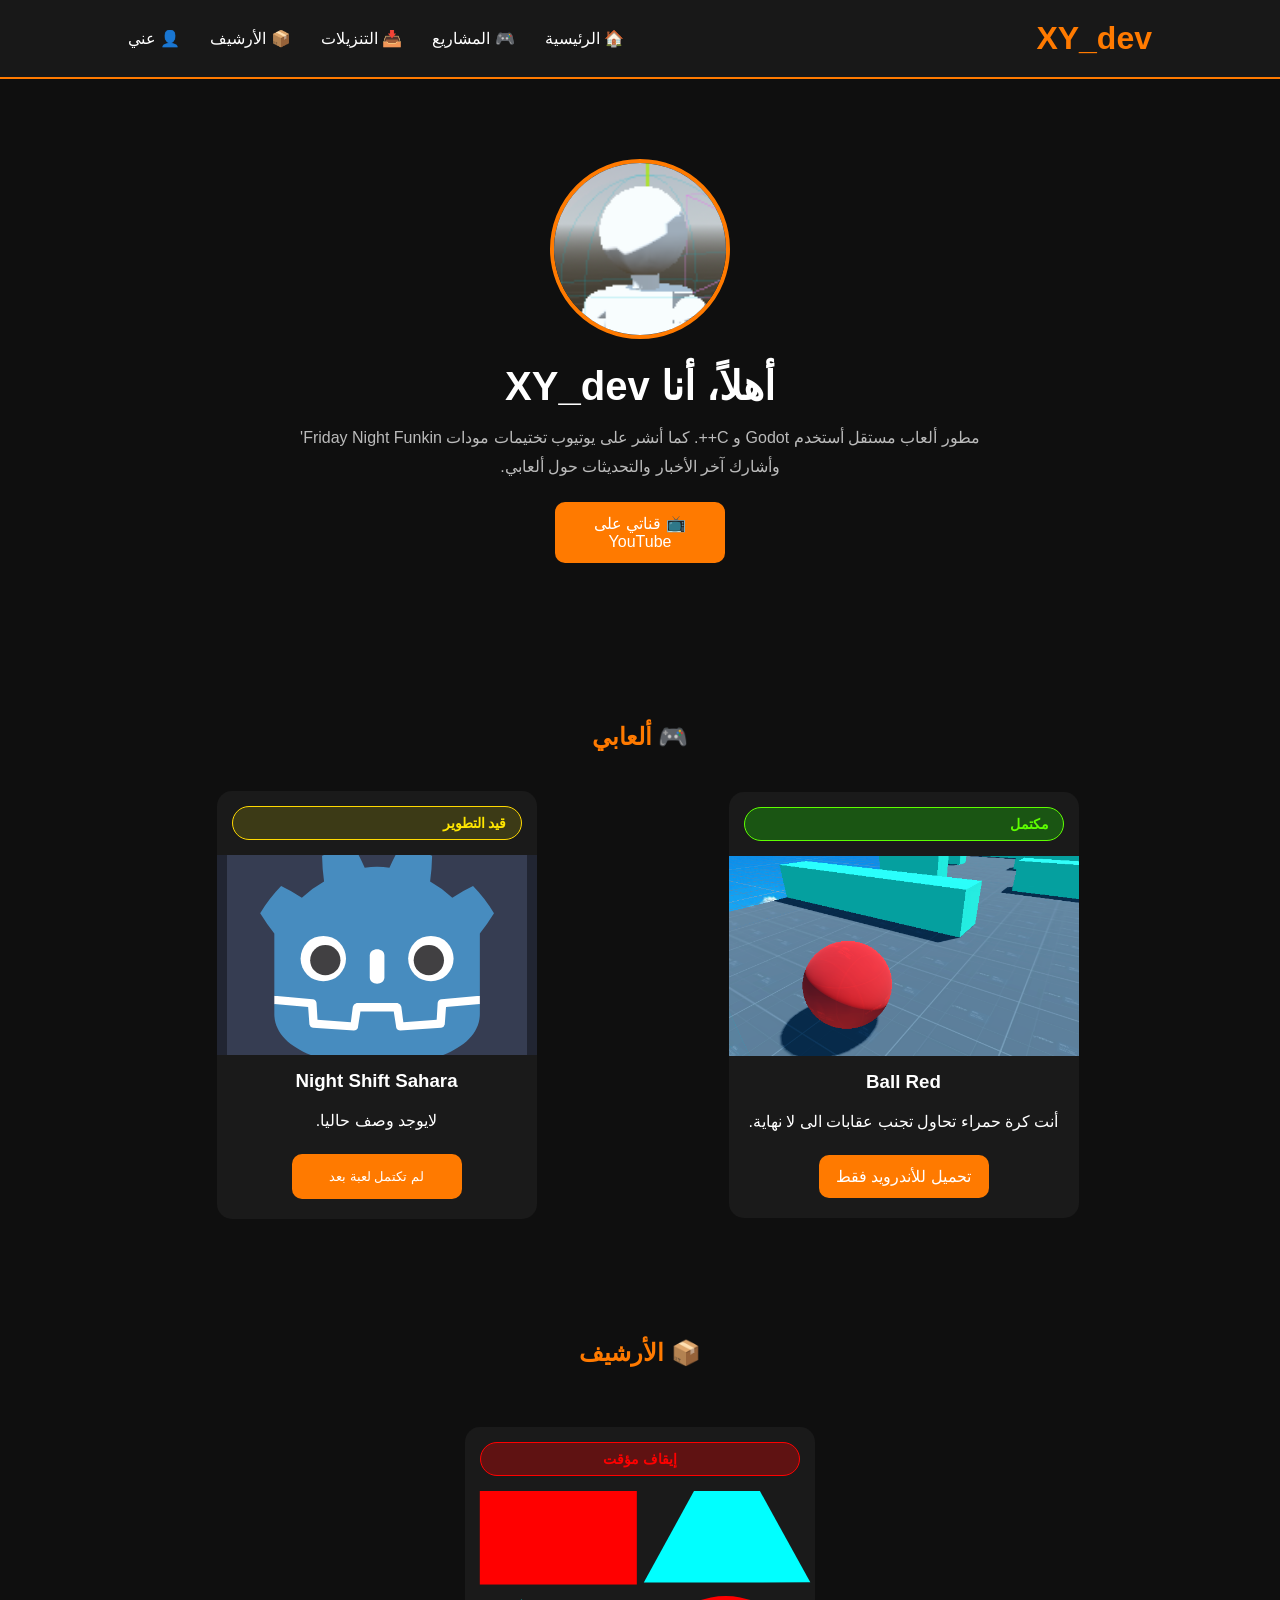
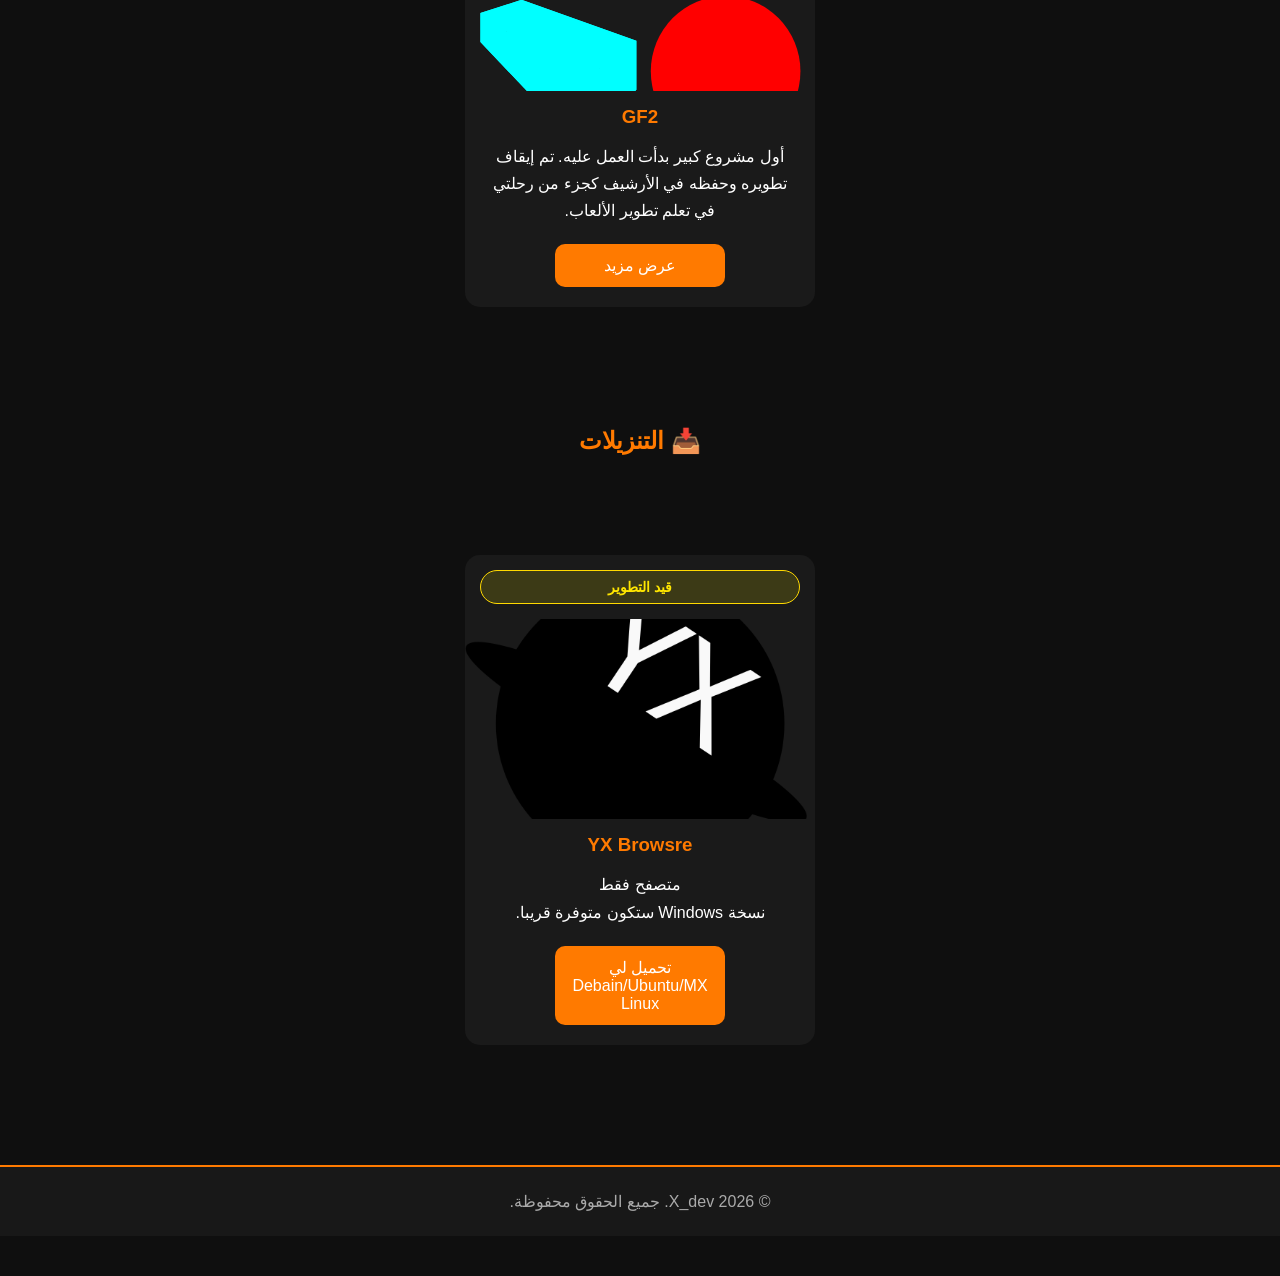
<file: index.html>
<!DOCTYPE html>
<html lang="ar" dir="rtl">

<head>
    <meta charset="UTF-8">
    <meta name="viewport" content="width=device-width, initial-scale=1.0">
    <title>X_dev</title>

    <link rel="stylesheet" href="style.css">
</head>

<body>

    <!-- الشريط العلوي -->
    <header>
        <nav class="navbar">

            <div class="logo">
                XY_dev
            </div>
            <ul class="nav-links">
                <li><a href="#">🏠 الرئيسية</a></li>
                <li><a href="#projects">🎮 المشاريع</a></li>
                <li><a href="#downloads">📥 التنزيلات</a></li>
                <li><a href="#archive">📦 الأرشيف</a></li>
                <li><a href="#about">👤 عني</a></li>
            </ul>

        </nav>
    </header>

    <!-- المحتوى الرئيسي -->
    <main>

        <section class="hero" id="about">
                <img src="images/profile.png" alt="XY_dev" class="profile-image">
                <h1>أهلاً، أنا XY_dev</h1>
                <p>
                     مطور ألعاب مستقل أستخدم Godot و C++.
        كما أنشر على يوتيوب تختيمات مودات Friday Night Funkin'
        وأشارك آخر الأخبار والتحديثات حول ألعابي.
                </p>
                <a href="https://youtube.com/@youssef-x_dev?si=gDbdviO7WbCfYDlM"
       target="_blank"
       class="game-button">
       📺 قناتي على YouTube
                </a>

        </section>

        <!-- قسم الألعاب -->
        <section class="games" id="projects">

            <h2>🎮 ألعابي</h2>
            <div class="games-container">

                <div class="game-card">
                    <div class="status complete">
                        مكتمل
                    </div>

                    <img src="images/bl.png" alt="Ball Red">

                    <h3>Ball Red</h3>

                    <p>
                        أنت كرة حمراء تحاول تجنب عقابات الى لا نهاية.
                    </p>

                    <a href="pages/br.html" class="game-button">
                        تحميل للأندرويد فقط
                    </a>
                </div>


            <div class="games-container">

                <div class="game-card">
                    <div class="status developing">
                        قيد التطوير
                    </div>

                    <img src="images/yomz.svg" alt="NSS">

                    <h3>Night Shift Sahara</h3>

                    <p>
                        لايوجد وصف حاليا.
                    </p>

                    <button>لم تكتمل لعبة بعد</button>

                </div>

            </div>

        </section>

         </main>
          <!-- الأرشيف -->
         <section class="archive" id="archive">

            <h2>📦 الأرشيف</h2>

        <div class="games-container">

             <div class="game-card">
                <div class="status paused">
                إيقاف مؤقت
             </div>

                 <img src="images/gf2.svg" alt="GF2">

                <h3>GF2</h3>

                 <p>
                أول مشروع كبير بدأت العمل عليه. تم إيقاف تطويره وحفظه في الأرشيف كجزء من رحلتي في تعلم تطوير الألعاب.
                </p>

                 <a href="pages/gf2.html" class="game-button">
                عرض مزيد
                </a>

        </div>

    </div>

         <section class="downloads" id="downloads">

         <h2>📥 التنزيلات</h2>

         <div class="games-container">

        </div>


        <div class="games-container">
             <div class="game-card">
                <div class="status developing">
                قيد التطوير
             </div>

                <img src="images/YXB.png" alt="YXB">

                <h3>YX Browsre</h3>

                 <p>
                     متصفح فقط
                </p>
                <p>
                     نسخة Windows ستكون متوفرة قريبا.
                </p>

                 <a href="pages/xy-browsre.html" class="game-button">
                تحميل لي Debain/Ubuntu/MX Linux
                </a>

        </div>


</section>

    <!-- الفوتر -->
    <footer>

        <p>© 2026 X_dev. جميع الحقوق محفوظة.</p>

    </footer>

    <script src="script.js"></script>

</body>

</html>
</file>
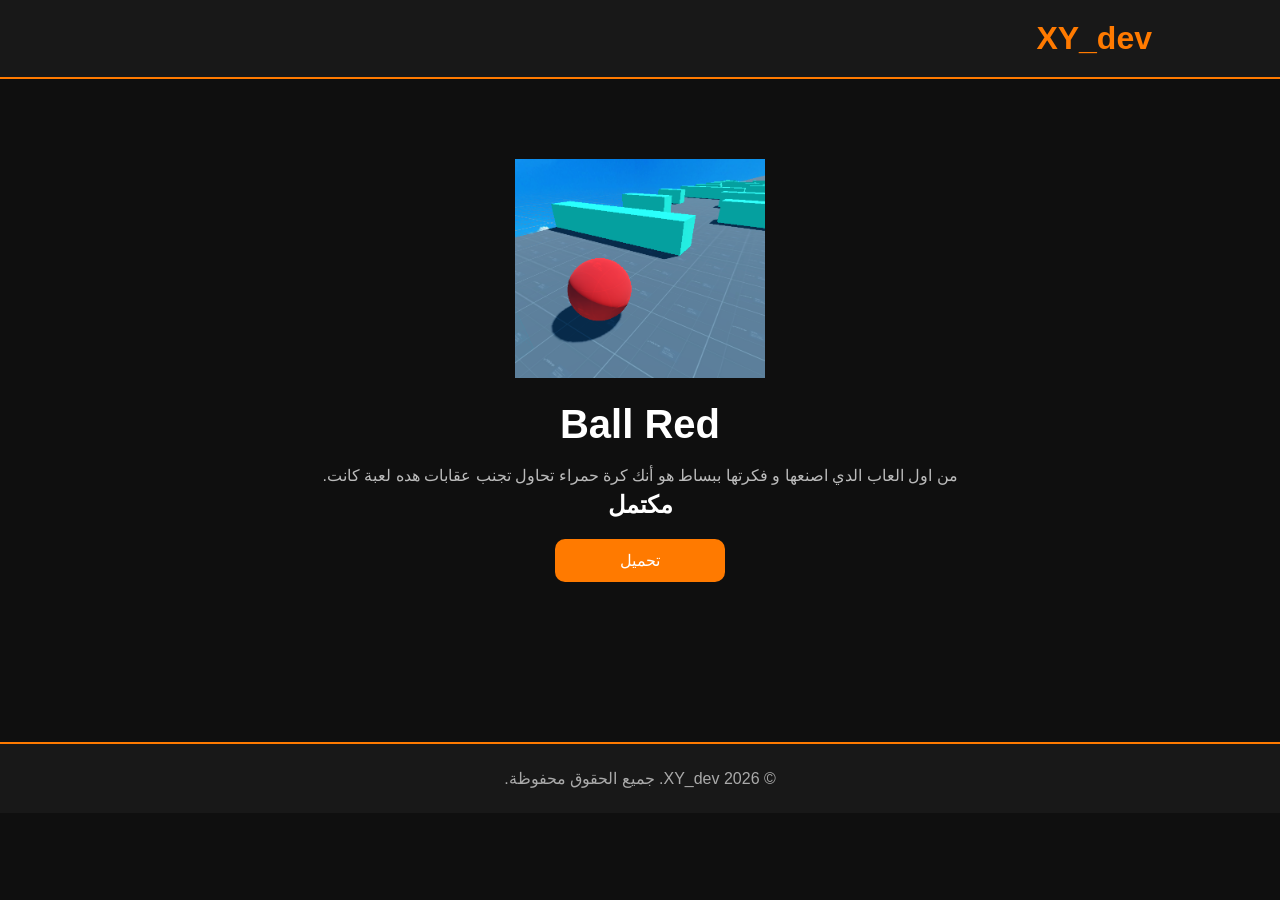
<file: pages/br.html>
<!DOCTYPE html>
<html lang="ar" dir="rtl">

<head>

    <meta charset="UTF-8">

    <meta name="viewport" content="width=device-width, initial-scale=1.0">

    <title>Ball Red</title>

    <link rel="stylesheet" href="../style.css">

</head>

<body>

<header>

    <nav class="navbar">

        <div class="logo">
            XY_dev
        </div>

    </nav>

</header>

<main class="hero">

    <img src="../images/bl.png" alt="Escape The Lab" width="250">

    <h1>Ball Red</h1>

    <p>
       من اول العاب الدي اصنعها و فكرتها ببساط هو أنك كرة حمراء تحاول تجنب عقابات هده لعبة كانت.
    </p>

    <h2>مكتمل</h2>

    <a href="https://drive.google.com/file/d/1687q6vucgKjy2VGV5Ga1YdYBS0eGaYAf/view?usp=sharing" class="game-button">
                تحميل
            </a>

</main>

<footer>

    <p>© 2026 XY_dev. جميع الحقوق محفوظة.</p>

</footer>

</body>

</html>
</file>
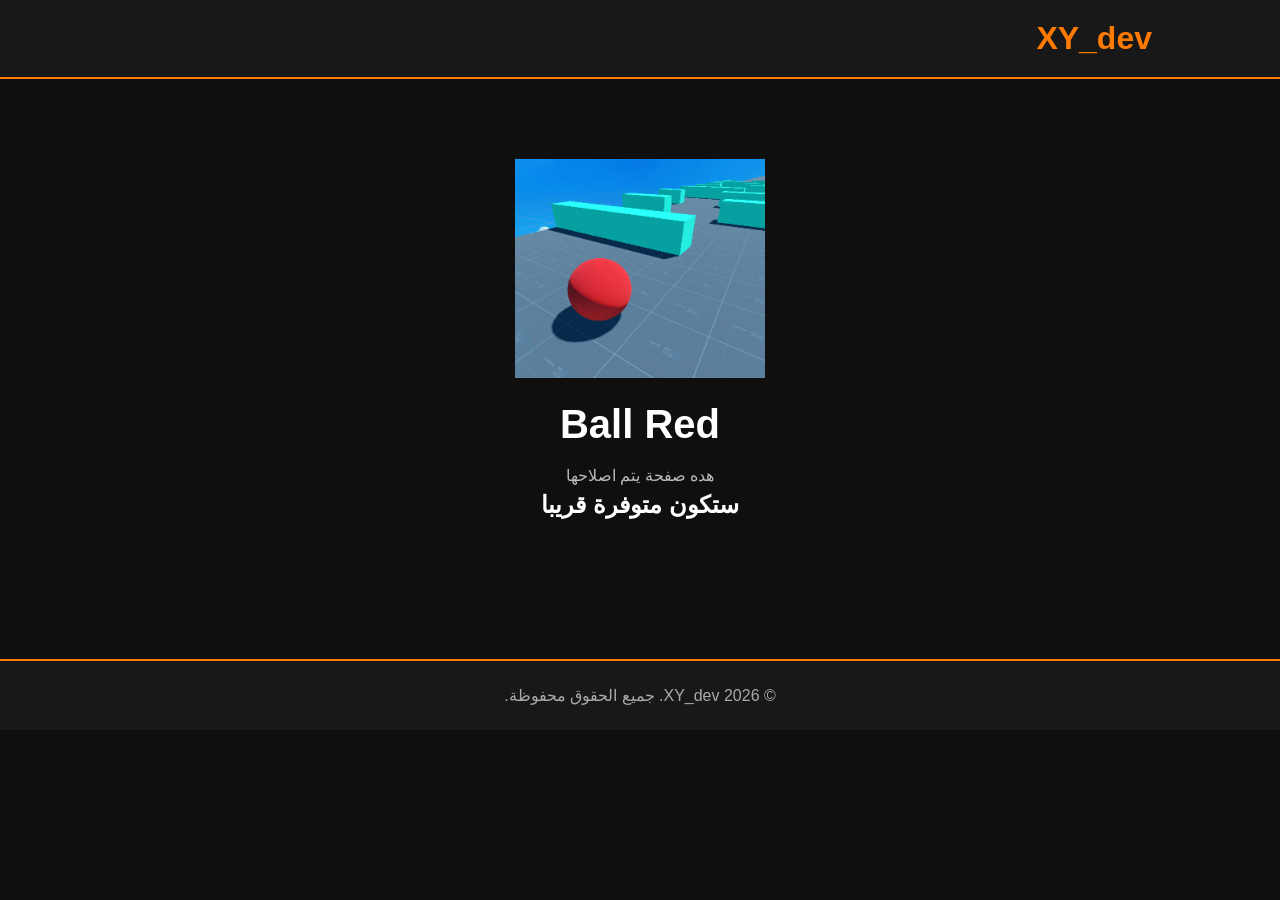
<file: pages/ERORRRRRRRR.html>
<!DOCTYPE html>
<html lang="ar" dir="rtl">

<head>

    <meta charset="UTF-8">

    <meta name="viewport" content="width=device-width, initial-scale=1.0">

    <title>Ball Red</title>

    <link rel="stylesheet" href="../style.css">

</head>

<body>

<header>

    <nav class="navbar">

        <div class="logo">
            XY_dev
        </div>

    </nav>

</header>

<main class="hero">

    <img src="../images/bl.png" alt="Escape The Lab" width="250">

    <h1>Ball Red</h1>

    <p>
       هده صفحة يتم اصلاحها

    <h2>ستكون متوفرة قريبا</h2>


</main>

<footer>

    <p>© 2026 XY_dev. جميع الحقوق محفوظة.</p>

</footer>

</body>

</html>
</file>
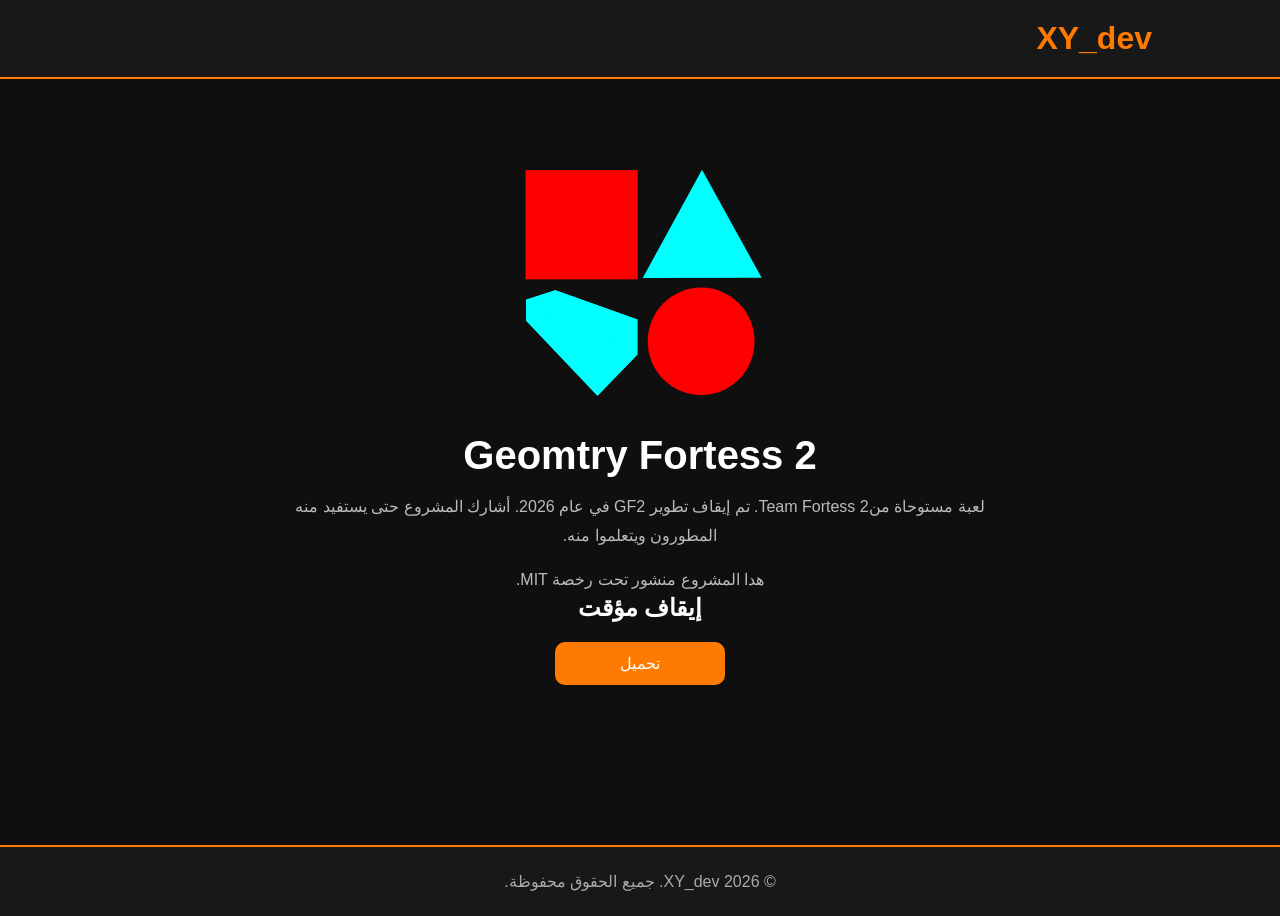
<file: pages/gf2.html>
<!DOCTYPE html>
<html lang="ar" dir="rtl">

<head>

    <meta charset="UTF-8">

    <meta name="viewport" content="width=device-width, initial-scale=1.0">

    <title>Geomtry Fortess 2</title>

    <link rel="stylesheet" href="../style.css">

</head>

<body>

<header>

    <nav class="navbar">

        <div class="logo">
            XY_dev
        </div>

    </nav>

</header>

<main class="hero">

    <img src="../images/gf2.svg" alt="Escape The Lab" width="250">

    <h1>Geomtry Fortess 2</h1>

    <p>
        لعبة مستوحاة منTeam Fortess 2.
        تم إيقاف تطوير GF2 في عام 2026. أشارك المشروع حتى يستفيد منه المطورون ويتعلموا منه.
    </p>

    <p>
         هدا المشروع منشور تحت رخصة MIT.
    </p>

    <h2>إيقاف مؤقت</h2>

    <a href="https://drive.google.com/file/d/16dRB1aXP0-8hxNmHILdIGDQLxmV7jSZu/view?usp=drive_link" class="game-button">
                تحميل
            </a>

</main>

<footer>

    <p>© 2026 XY_dev. جميع الحقوق محفوظة.</p>

</footer>

</body>

</html>
</file>
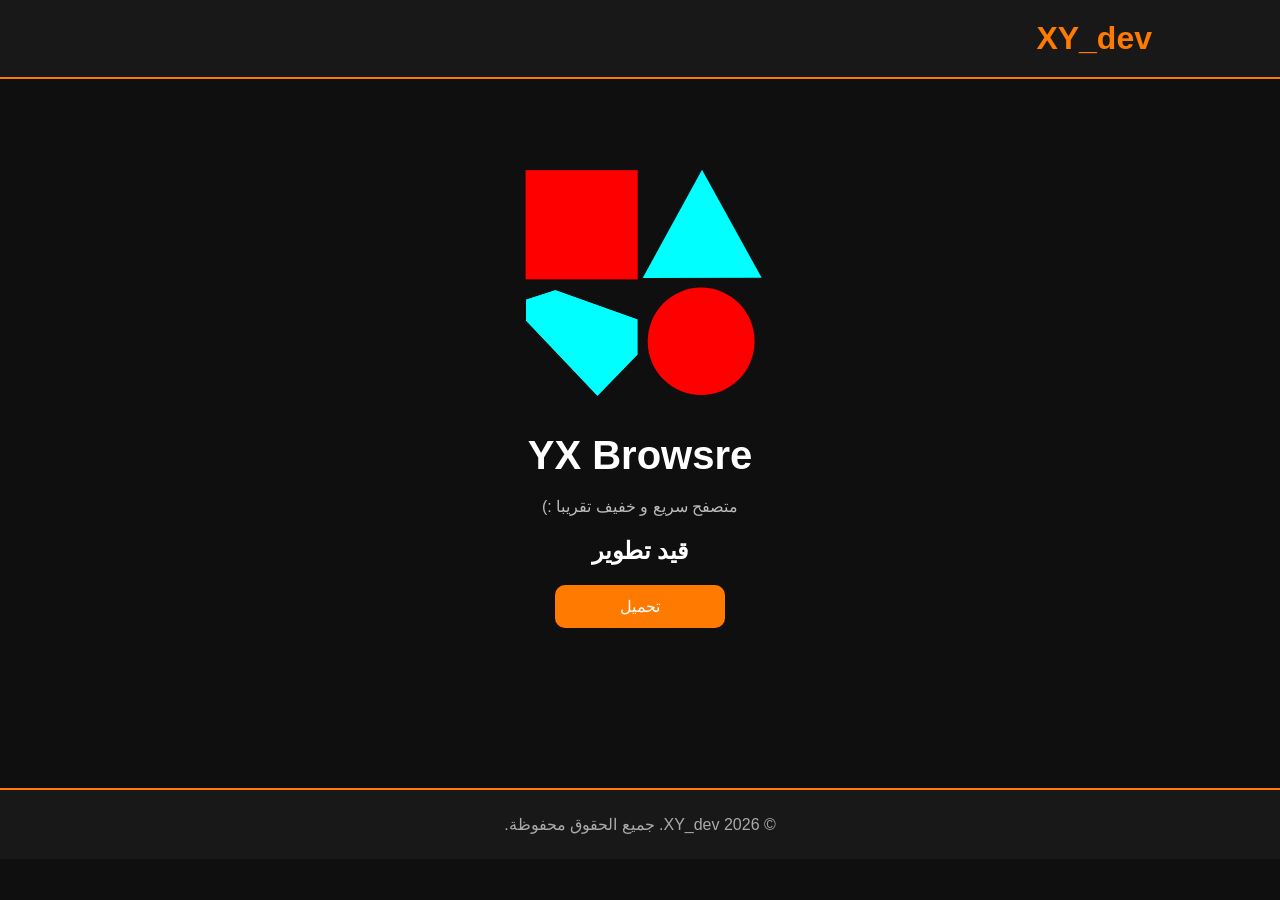
<file: pages/xy-browsre.html>
<!DOCTYPE html>
<html lang="ar" dir="rtl">

<head>

    <meta charset="UTF-8">

    <meta name="viewport" content="width=device-width, initial-scale=1.0">

    <title>YX Browsre</title>

    <link rel="stylesheet" href="../style.css">

</head>

<body>

<header>

    <nav class="navbar">

        <div class="logo">
            XY_dev
        </div>

    </nav>

</header>

<main class="hero">

    <img src="../images/gf2.svg" alt="Escape The Lab" width="250">

    <h1>YX Browsre</h1>

    <p>
        متصفح سريع و خفيف تقريبا :)
    </p>

    <p>
         
    </p>

    <h2>قيد تطوير</h2>

    <a href="https://drive.google.com/file/d/1bZSNmgzUnO4ICrmV3emKTy8n0eeZHdob/view?usp=sharing" class="game-button">
                تحميل
            </a>

</main>

<footer>

    <p>© 2026 XY_dev. جميع الحقوق محفوظة.</p>

</footer>

</body>

</html>
</file>
<file: style.css>
/* ===== الإعدادات العامة ===== */

* {
    margin: 0;
    padding: 0;
    box-sizing: border-box;
}

body {
    background: #0F0F0F;
    color: white;
    font-family: Arial, sans-serif;
}

/* ===== الشريط العلوي ===== */

.navbar {
    background: #181818;
    display: flex;
    justify-content: space-between;
    align-items: center;
    padding: 20px 10%;
    border-bottom: 2px solid #FF7A00;
}

.logo {
    color: #FF7A00;
    font-size: 32px;
    font-weight: bold;
}

.nav-links {
    list-style: none;
    display: flex;
    gap: 30px;
}

.nav-links a {
    color: white;
    text-decoration: none;
    transition: 0.3s;
}

.nav-links a:hover {
    color: #FF7A00;
}

/* ===== قسم الترحيب ===== */

.hero {
    text-align: center;
    padding: 80px 20px;
}

.profile-image {
    width: 180px;
    height: 180px;
    border-radius: 50%;
    border: 4px solid #FF7A00;
    object-fit: cover;
}

.hero h1 {
    margin-top: 20px;
    font-size: 40px;
}

.hero p {
    margin-top: 15px;
    color: #BBBBBB;
    max-width: 700px;
    margin-left: auto;
    margin-right: auto;
    line-height: 1.8;
}

/* ===== الألعاب ===== */

.games {
    padding: 60px 10%;
}

.games h2 {
    text-align: center;
    color: #FF7A00;
    margin-bottom: 40px;
}

.games-container {
    display: grid;

    grid-template-columns: repeat(auto-fit, minmax(320px, 1fr));

    gap: 30px;

    max-width: 1200px;

    margin: auto;
}

.game-card {
    background: #1A1A1A;

    width: 100%;
    max-width: 350px;

    margin: auto;

    border-radius: 15px;
    overflow: hidden;

    display: flex;
    flex-direction: column;

    transition: .3s;
}

.game-card:hover {
    transform: translateY(-8px);
    box-shadow: 0 0 20px #FF7A00;
}

.game-card img {
    width: 100%;
    height: 200px;
    object-fit: cover;
}

.game-card h3 {
    margin: 15px;
    text-align: center;
}

.game-card p {
    margin: 0 15px;
    color: white;
    line-height: 1.7;
    text-align: center;

    flex: 1;
}

.game-card button {

    margin: 20px;

    align-self: center;

    width: 170px;
    height: 45px;

    background: #FF7A00;

    color: white;

    border: none;

    border-radius: 10px;

    cursor: pointer;

    transition: .3s;
}

.game-card button:hover {
    background: #FF9500;
}

/* ===== الفوتر ===== */

footer {
    margin-top: 60px;
    background: #181818;
    border-top: 2px solid #FF7A00;
    text-align: center;
    padding: 25px;
    color: #AAAAAA;
}
/* ===== حالة المشروع ===== */

.status {
    display: inline-block;
    margin: 15px;
    padding: 8px 14px;
    border-radius: 999px;
    font-size: 14px;
    font-weight: bold;
}

.developing {
    background: rgba(255, 238, 0, 0.15);
    color: #ffe600;
    border: 1px solid #ffd900;
}

.paused {
    background: rgba(255, 0, 0, 0.301);
    color: #ff0000;
    border: 1px solid #ff0000;
}

.archived {
    background: rgba(27, 1, 255, 0.247);
    color: #0026ff;
    border: 1px solid #0026ff;
}

.complete {
    background: rgba(30, 255, 0, 0.26);
    color: #5eff00;
    border: 1px solid #5eff00;
}

.game-button{
    display: block;

    width: 170px;

    margin: 20px auto;

    padding: 12px;

    background: #FF7A00;

    color: white;

    text-decoration: none;

    text-align: center;

    border-radius: 10px;

    transition: .3s;
}

.game-button:hover{
    background: #FF9500;
}

.downloads {
    padding: 60px 10%;
}

.downloads h2 {
    text-align: center;
    color: #FF7A00;
    margin-bottom: 40px;
}

.archive {
    text-align: center;
    color: #FF7A00;
    margin-bottom: 40px;
}

.archive h2 {
    padding: 60px 10%;
}
</file>
